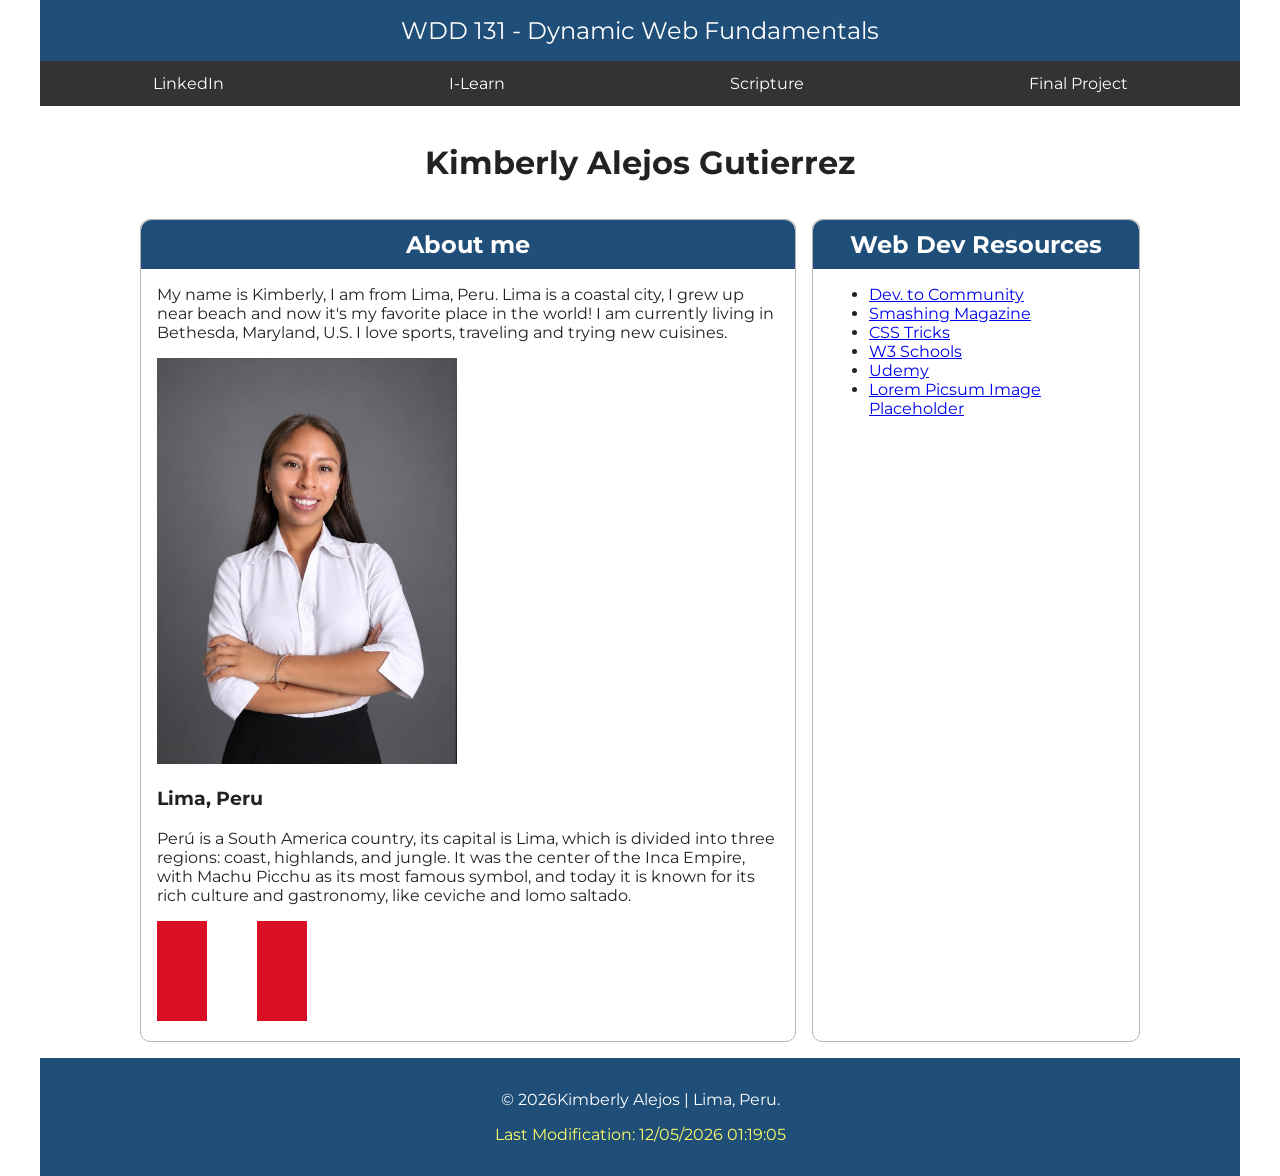
<file: index.html>
<!DOCTYPE html>
<html lang="en">
<head>
    <meta charset="UTF-8">
    <meta name="viewport" content="width=device-width, initial-scale=1.0">
    <title>WDD 131 - Dynamic Web Fundamentals - Kimberly Alejos</title>
    <meta name="description" content="WDD 131 - Dynamic Web Fundamentals, Kimberly Milagros Alejos Gutierrez, webpage about dynamic web fundamentals.">
    <meta name="author" content="Kimberly Alejos">
    <link href="https://fonts.googleapis.com/css2?family=Montserrat:wght@400;600&display=swap" rel="stylesheet">
    <link rel="preconnect" href="https://fonts.googleapis.com">
    <link rel="preconnect" href="https://fonts.gstatic.com" crossorigin>
    <link rel="stylesheet" href="styles/base.css">
    <script src="scripts/getdates.js" defer></script>
</head>
<body>
    <header>
        <span id="course-title">WDD 131 - Dynamic Web Fundamentals</span>
        <nav>
            <ul class="navigation-bar">
                <li><a href="https://www.linkedin.com/in/kimberly-alejos/">LinkedIn</a></li>
                <li><a href="https://byupw.instructure.com/">I-Learn</a></li>
                <li><a href="https://www.churchofjesuschrist.org/study/scriptures/bofm/1-ne/3?lang=eng&id=p7#p7">Scripture</a></li>
                <li><a href="#">Final Project</a></li>
            </ul>
        </nav>
    </header>
    <main>
        <h1>Kimberly Alejos Gutierrez</h1>
        <section class="card">
            <h2>About me</h2>
            <p>My name is Kimberly, I am from Lima, Peru.
            Lima is a coastal city, I grew up near beach 
            and now it's my favorite place in the world!
            I am currently living in Bethesda, Maryland, U.S.
            I love sports, traveling and trying new cuisines.</p>
            <img src="images/profile.jpeg" alt="Kimberly Alejos" width="300" height="300" loading="lazy">

            <h3>Lima, Peru</h3>
            <p>Perú is a South America country, its capital is Lima, 
               which is divided into three regions: coast, highlands, and jungle. 
               It was the center of the Inca Empire, 
               with Machu Picchu as its most famous symbol, 
               and today it is known for its rich culture and gastronomy, 
               like ceviche and lomo saltado.</p>
               <img src="images/peru-flag.svg" alt="Peruvian flag" width="150" height="100" loading="lazy">
        </section>
        <section class="card">
            <h2>Web Dev Resources</h2>
            <ul class="web-dev-resources">
                <li><a href="#">Dev. to Community</a></li>
                <li><a href="#">Smashing Magazine</a></li>
                <li><a href="#">CSS Tricks</a></li>
                <li><a href="#">W3 Schools</a></li>
                <li><a href="#">Udemy</a></li>
                <li><a href="#">Lorem Picsum Image Placeholder</a></li>
            </ul>

        </section>
    </main>
    <footer>
        <p> ©️ <span id="currentyear"></span>Kimberly Alejos | Lima, Peru.</p>
        <p id="lastModified"></p>
    </footer>
</body>
</html>
</file>
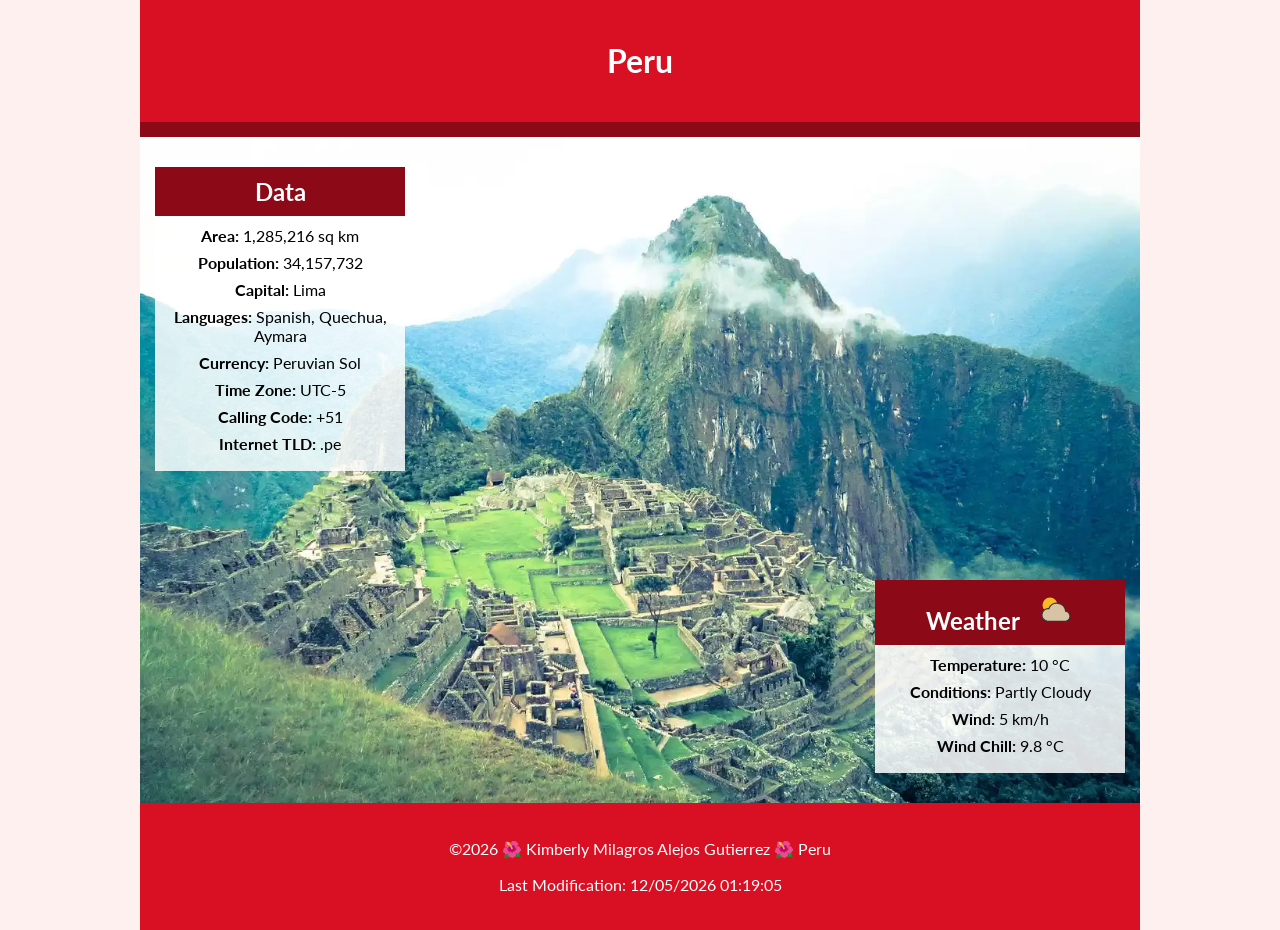
<file: place.html>
<!DOCTYPE html>
<html lang="en">
<head>
  <meta charset="UTF-8">
  <meta name="viewport" content="width=device-width, initial-scale=1">
  <title>WDD 131 - Peru</title>
  <meta name="description" content="Description and data about the country Peru, area, population, capital, weather.">
  <meta name="author" content="Kimberly Milagros Alejos Gutierrez">
  <link rel="preconnect" href="https://fonts.googleapis.com">
  <link rel="preconnect" href="https://fonts.gstatic.com" crossorigin>
  <link href="https://fonts.googleapis.com/css2?family=Lato&display=swap" rel="stylesheet">
  <link rel="stylesheet" href="styles/place.css">
  <script src="scripts/place.js" defer></script>
</head>

<body>
  <header>
    <h1>Peru</h1>
  </header>

  <main>
    <picture>
      <img src="images/peru.webp" alt="Picture of Machu Picchu, Peru">
    </picture>

    <section class="card" id="data">
      <h2>Data</h2>
      <ul>
        <li><strong>Area:</strong> 1,285,216 sq km</li>
        <li><strong>Population:</strong> 34,157,732</li>
        <li><strong>Capital:</strong> Lima</li>
        <li><strong>Languages:</strong> Spanish, Quechua, Aymara</li>
        <li><strong>Currency:</strong> Peruvian Sol</li>
        <li><strong>Time Zone:</strong> UTC-5</li>
        <li><strong>Calling Code:</strong> +51</li>
        <li><strong>Internet TLD:</strong> .pe</li>
      </ul>
    </section>

    <section class="card" id="weather">
      <h2>Weather</h2>
      <ul>
        <li><strong>Temperature:</strong> <span id="temp">10</span> °C</li>
        <li><strong>Conditions:</strong> Partly Cloudy</li>
        <li><strong>Wind:</strong> <span id="wind">5</span> km/h</li>
        <li><strong>Wind Chill:</strong> <span id="chill">9.8 °C</span></li>
      </ul>
    </section>
  </main>

  <footer>
    <p>©<span id="year">2026</span> 🌺 Kimberly Milagros Alejos Gutierrez 🌺 Peru</p>
    <p>Last Modification: <span id="modified"></span></p>
  </footer>
</body>
</html>
</file>
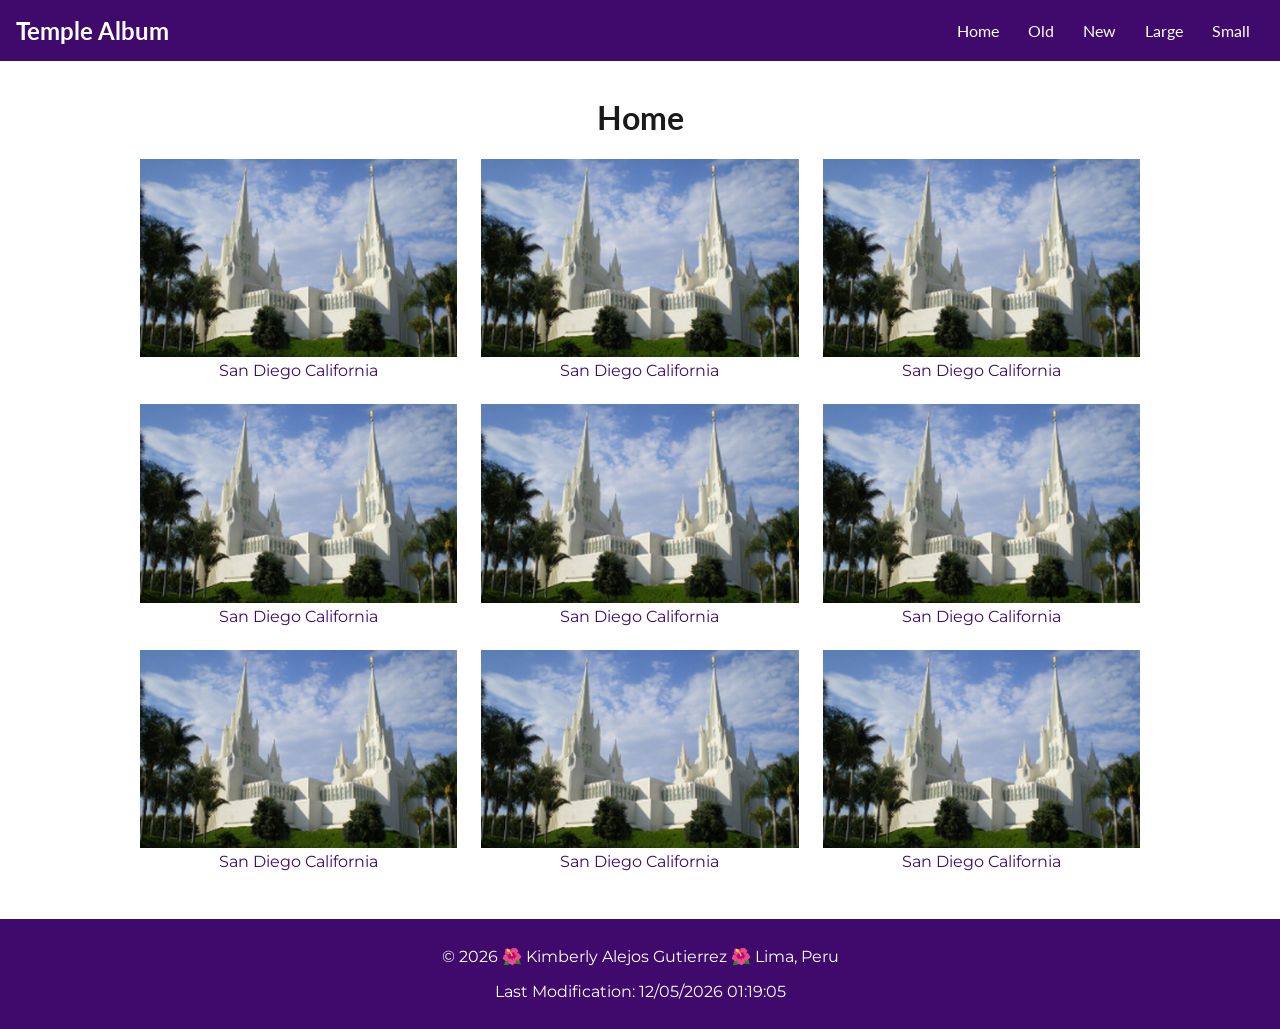
<file: temples.html>
<!DOCTYPE html>
<html lang="en">
<head>
  <meta charset="UTF-8">
  <meta name="viewport" content="width=device-width, initial-scale=1.0">
  <title>Temple Album</title>
  <meta name="description" content="A photo album of temples around the world, images of temple in San Diego, California, temple of the church.">
  <meta name="author" content="Kimberly Alejos Gutierrez">

  <link rel="preconnect" href="https://fonts.googleapis.com">
  <link rel="preconnect" href="https://fonts.gstatic.com" crossorigin>
  <link href="https://fonts.googleapis.com/css2?family=Lato:wght@400;700&family=Montserrat:wght@400;600&display=swap" rel="stylesheet">

  <link rel="stylesheet" href="styles/temples.css">
  <link rel="stylesheet" href="styles/temples-large.css">

  <script src="scripts/temples.js" defer></script>
</head>
<body>
  <header>
    <h2 class="site-title">Temple Album</h2>
    <button id="menu-button" aria-label="Toggle navigation menu" aria-expanded="false">&#9776;</button>
    <nav id="primary-nav">
      <a href="#" class="active">Home</a>
      <a href="#">Old</a>
      <a href="#">New</a>
      <a href="#">Large</a>
      <a href="#">Small</a>
    </nav>
  </header>

  <main>
    <h1>Home</h1>
    <div class="gallery">
      <figure>
        <img src="images/san-diego.jpg" alt="San Diego California Temple" loading="lazy" width="400" height="250">
        <figcaption>San Diego California</figcaption>
      </figure>
      <figure>
        <img src="images/san-diego.jpg" alt="San Diego California Temple" loading="lazy" width="400" height="250">
        <figcaption>San Diego California</figcaption>
      </figure>
      <figure>
        <img src="images/san-diego.jpg" alt="San Diego California Temple" loading="lazy" width="400" height="250">
        <figcaption>San Diego California</figcaption>
      </figure>
      <figure>
        <img src="images/san-diego.jpg" alt="San Diego California Temple" loading="lazy" width="400" height="250">
        <figcaption>San Diego California</figcaption>
      </figure>
      <figure>
        <img src="images/san-diego.jpg" alt="San Diego California Temple" loading="lazy" width="400" height="250">
        <figcaption>San Diego California</figcaption>
      </figure>
      <figure>
        <img src="images/san-diego.jpg" alt="San Diego California Temple" loading="lazy" width="400" height="250">
        <figcaption>San Diego California</figcaption>
      </figure>
      <figure>
        <img src="images/san-diego.jpg" alt="San Diego California Temple" loading="lazy" width="400" height="250">
        <figcaption>San Diego California</figcaption>
      </figure>
      <figure>
        <img src="images/san-diego.jpg" alt="San Diego California Temple" loading="lazy" width="400" height="250">
        <figcaption>San Diego California</figcaption>
      </figure>
      <figure>
        <img src="images/san-diego.jpg" alt="San Diego California Temple" loading="lazy" width="400" height="250">
        <figcaption>San Diego California</figcaption>
      </figure>
    </div>
  </main>

  <footer>
    <p>&copy; <span id="currentyear"></span> 🌺 Kimberly Alejos Gutierrez 🌺 Lima, Peru </p>
    <p id="lastModified"></p>
  </footer>
</body>
</html>
</file>
<file: styles/base.css>
body {
  font-family: "Montserrat", sans-serif;
  margin: 0 auto;
  max-width: 1200px;
  color: #222;
}

header {
  background-color: #1f4e79;
}

#course-title {
  display: block;
  text-align: center;
  color: white;
  font-size: 1.5rem;
  padding: 1rem;
}

nav {
  background-color: #333;
}

.navigation-bar {
  display: flex;
  justify-content: space-around;
  list-style: none;
  margin: 0;
  padding: 0;
}

.navigation-bar a {
  display: block;
  padding: 0.8rem 1.5rem;
  color: white;
  text-decoration: none;
}

.navigation-bar a:hover {
  background-color: #ffff66;
  color: #222;
}

main {
  max-width: 1000px;
  margin: 0 auto;
  padding: 1rem;
  display: grid;
  grid-template-columns: 2fr 1fr;
  gap: 1rem;
}

main h1 {
  grid-column: 1 / -1;
  text-align: center;
}

.card {
  border: 1px solid #b5b5b5;
  border-radius: 10px;
  padding: 1rem;
}

.card h2 {
  background-color: #1f4e79;
  color: white;
  text-align: center;
  margin: -1rem -1rem 1rem -1rem;
  padding: 0.6rem;
  border-radius: 10px 10px 0 0;
}

.card img {
  max-width: 100%;
  height: auto;
}

footer {
  background-color: #1f4e79;
  color: white;
  text-align: center;
  padding: 1rem;
}

#lastModified {
  color: #ffff66;
}
</file>
<file: styles/place.css>
:root {
  --main-color: #d91023;
  --accent-color: #8c0a17;
  --page-color: #fff0f0;
  --light-color: #ffffff;
  --panel-color: #ffffffd9;
}

body {
  max-width: 1000px;
  margin: 0 auto;
  font-family: Lato, sans-serif;
  background: var(--page-color);
}

header, footer {
  background: var(--main-color);
  color: var(--light-color);
  text-align: center;
  padding: 20px;
}

main {
  border-top: 15px solid var(--accent-color);
}

img {
  width: 100%;
  display: block;
}

.card {
  background: var(--light-color);
  text-align: center;
  padding: 10px;
}

ul {
  list-style: none;
  padding: 0;
  margin: 0;
}

li {
  margin-bottom: 8px;
}

@media (min-width: 700px) {
  main {
    position: relative;
  }

  .card {
    position: absolute;
    background: var(--panel-color);
    width: 250px;
    padding: 0 0 10px;
  }

  #data {
    top: 30px;
    left: 15px;
  }

  #weather {
    bottom: 30px;
    right: 15px;
  }

  .card h2 {
    background: var(--accent-color);
    color: var(--light-color);
    margin: 0 0 10px;
    padding: 10px;
  }

  #weather h2::after {
    content: url("../images/weather.svg");
    margin-left: 15px;
  }
}
</file>
<file: styles/temples.css>
body {
  margin: 0;
  font-family: "Montserrat", sans-serif;
  color: #1a1a1a;
}

header {
  background: #3f0a6b;
  color: #fff;
  display: flex;
  justify-content: space-between;
  align-items: center;
  flex-wrap: wrap;
  padding: 0.5rem 1rem;
}

header h2 {
  font-family: "Lato", sans-serif;
  margin: 0.5rem 0;
}

#menu-button {
  background: none;
  border: none;
  color: #fff;
  font-size: 2rem;
  cursor: pointer;
}

nav {
  display: none;
  flex-direction: column;
  width: 100%;
}

nav.open {
  display: flex;
}

nav a {
  color: #fff;
  text-decoration: none;
  font-family: "Lato", sans-serif;
  padding: 0.75rem 0.5rem;
}

nav a:hover {
  background: #e9d5ff;
  color: #2b0649;
}

main {
  max-width: 1000px;
  margin: 0 auto;
  padding: 1rem;
}

h1 {
  font-family: "Lato", sans-serif;
  text-align: center;
}

.gallery {
  display: grid;
  grid-template-columns: 1fr;
  gap: 1.5rem;
}

figure {
  margin: 0;
  text-align: center;
}

figure img {
  width: 100%;
  height: auto;
}

figcaption {
  color: #3f0a6b;
}

footer {
  background: #3f0a6b;
  color: #fff;
  text-align: center;
  padding: 0.75rem;
  margin-top: 2rem;
}
</file>
<file: styles/temples-large.css>
@media (min-width: 700px) {
  #menu-button {
    display: none;
  }

  nav,
  nav.open {
    display: flex;
    flex-direction: row;
    width: auto;
  }

  nav a {
    padding: 0.5rem 0.9rem;
  }

  .gallery {
    grid-template-columns: repeat(3, 1fr);
  }
}
</file>
